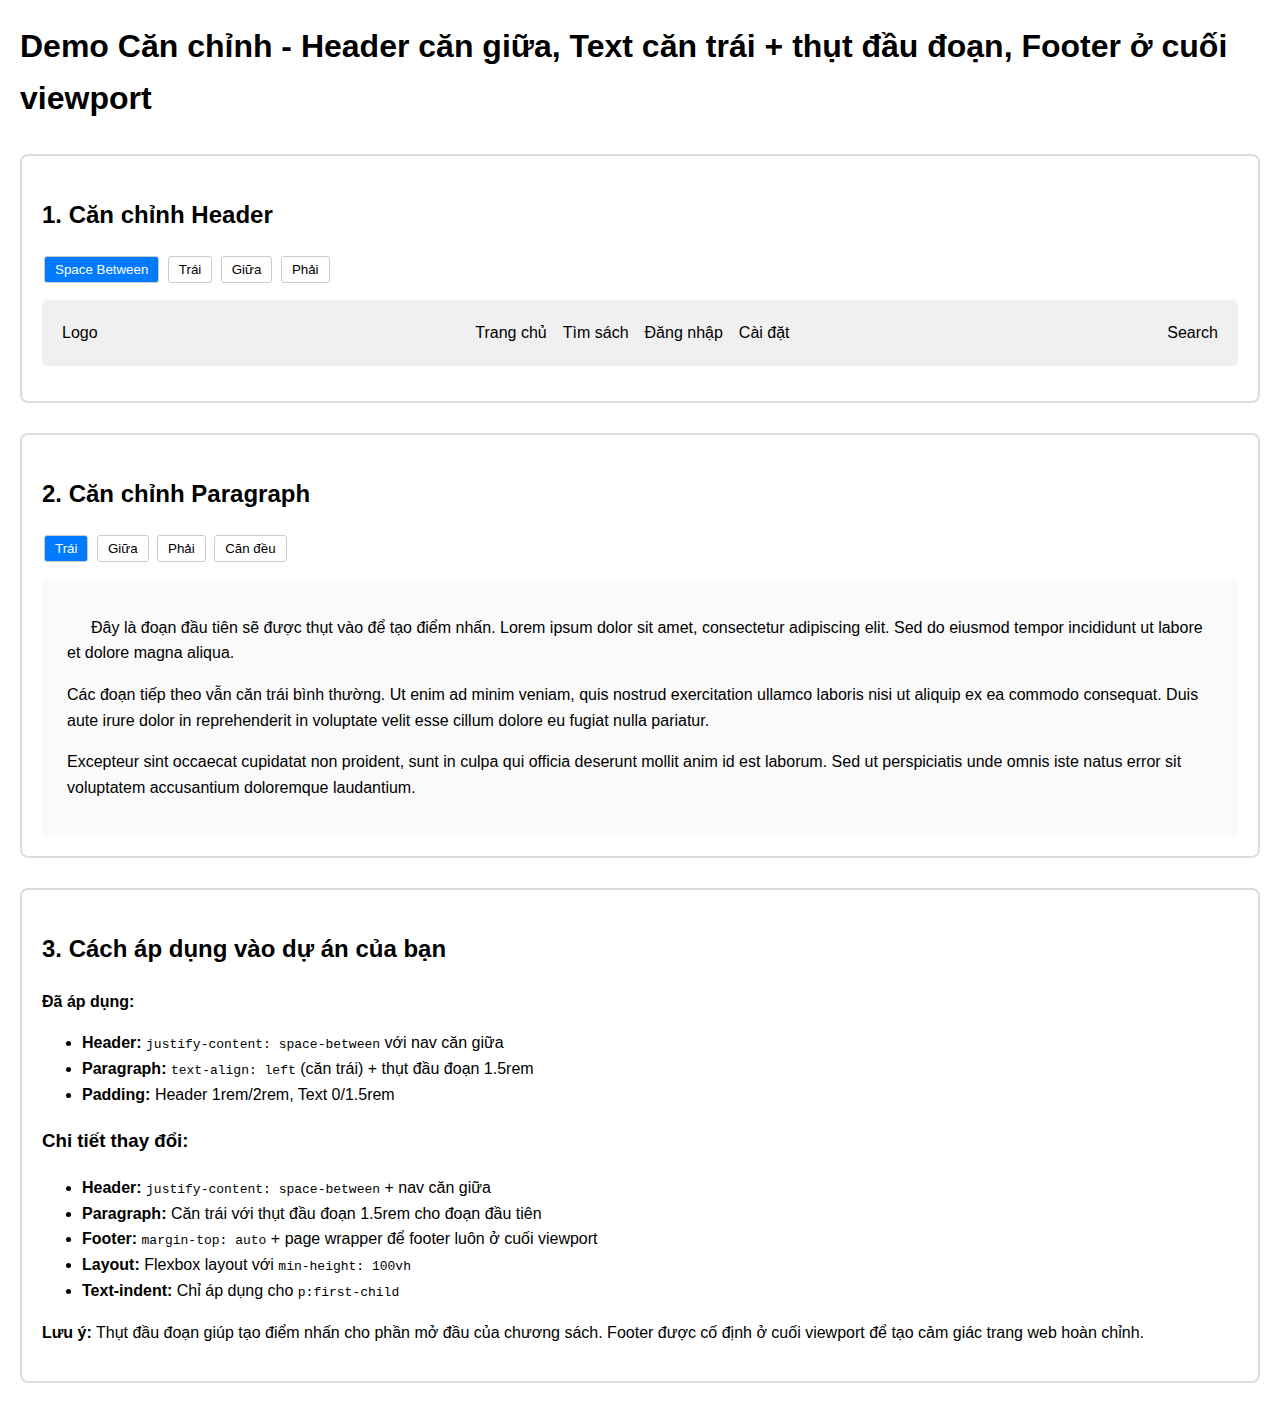
<file: demo-alignment.html>
<!DOCTYPE html>
<html lang="vi">
<head>
    <meta charset="UTF-8">
    <title>Demo Căn chỉnh Header & Paragraph</title>
    <style>
        body {
            font-family: Arial, sans-serif;
            margin: 20px;
            line-height: 1.6;
        }

        .demo-section {
            margin: 30px 0;
            padding: 20px;
            border: 2px solid #ddd;
            border-radius: 8px;
        }

        .demo-header {
            background: #f0f0f0;
            padding: 15px;
            margin-bottom: 15px;
            border-radius: 5px;
        }

        .demo-text {
            background: #fafafa;
            padding: 20px 25px; /* Tăng padding */
            border-radius: 5px;
        }

        /* Các tùy chọn căn chỉnh header */
        .header-left { justify-content: flex-start; }
        .header-center { justify-content: center; }
        .header-right { justify-content: flex-end; }
        .header-space-between { justify-content: space-between; }

        /* Style cho demo header */
        .demo-header {
            background: #f0f0f0;
            padding: 20px; /* Tăng padding */
            margin-bottom: 15px;
            border-radius: 5px;
            display: flex;
            align-items: center;
        }

        /* Các tùy chọn căn chỉnh text */
        .text-left { text-align: left; }
        .text-center { text-align: center; }
        .text-right { text-align: right; }
        .text-justify { text-align: justify; }

        /* Style cho demo text */
        .demo-text p {
            margin-bottom: 1rem;
            line-height: 1.6;
        }

        .demo-text p:first-child {
            text-indent: 1.5rem; /* Thụt đầu đoạn */
        }

        .option-btn {
            padding: 5px 10px;
            margin: 2px;
            border: 1px solid #ccc;
            background: white;
            cursor: pointer;
            border-radius: 3px;
        }

        .option-btn.active {
            background: #007bff;
            color: white;
        }

        .controls {
            margin-bottom: 15px;
        }
    </style>
</head>
<body>
    <h1>Demo Căn chỉnh - Header căn giữa, Text căn trái + thụt đầu đoạn, Footer ở cuối viewport</h1>

    <div class="demo-section">
        <h2>1. Căn chỉnh Header</h2>
        <div class="controls">
            <button class="option-btn active" onclick="changeHeaderAlign('space-between')">Space Between</button>
            <button class="option-btn" onclick="changeHeaderAlign('flex-start')">Trái</button>
            <button class="option-btn" onclick="changeHeaderAlign('center')">Giữa</button>
            <button class="option-btn" onclick="changeHeaderAlign('flex-end')">Phải</button>
        </div>

        <div class="demo-header header-space-between" id="demoHeader" style="display: flex; align-items: center;">
            <div>Logo</div>
            <div style="display: flex; justify-content: center; flex: 1; gap: 1rem;">
                <div>Trang chủ</div>
                <div>Tìm sách</div>
                <div>Đăng nhập</div>
                <div>Cài đặt</div>
            </div>
            <div>Search</div>
        </div>
    </div>

    <div class="demo-section">
        <h2>2. Căn chỉnh Paragraph</h2>
        <div class="controls">
            <button class="option-btn active" onclick="changeTextAlign('left')">Trái</button>
            <button class="option-btn" onclick="changeTextAlign('center')">Giữa</button>
            <button class="option-btn" onclick="changeTextAlign('right')">Phải</button>
            <button class="option-btn" onclick="changeTextAlign('justify')">Căn đều</button>
        </div>

        <div class="demo-text text-left" id="demoText">
            <p>Đây là đoạn đầu tiên sẽ được thụt vào để tạo điểm nhấn. Lorem ipsum dolor sit amet, consectetur adipiscing elit. Sed do eiusmod tempor incididunt ut labore et dolore magna aliqua.</p>

            <p>Các đoạn tiếp theo vẫn căn trái bình thường. Ut enim ad minim veniam, quis nostrud exercitation ullamco laboris nisi ut aliquip ex ea commodo consequat. Duis aute irure dolor in reprehenderit in voluptate velit esse cillum dolore eu fugiat nulla pariatur.</p>

            <p>Excepteur sint occaecat cupidatat non proident, sunt in culpa qui officia deserunt mollit anim id est laborum. Sed ut perspiciatis unde omnis iste natus error sit voluptatem accusantium doloremque laudantium.</p>
        </div>
    </div>

    <div class="demo-section">
        <h2>3. Cách áp dụng vào dự án của bạn</h2>
        <p><strong>Đã áp dụng:</strong></p>
        <ul>
            <li><strong>Header:</strong> <code>justify-content: space-between</code> với nav căn giữa</li>
            <li><strong>Paragraph:</strong> <code>text-align: left</code> (căn trái) + thụt đầu đoạn 1.5rem</li>
            <li><strong>Padding:</strong> Header 1rem/2rem, Text 0/1.5rem</li>
        </ul>

        <h3>Chi tiết thay đổi:</h3>
        <ul>
            <li><strong>Header:</strong> <code>justify-content: space-between</code> + nav căn giữa</li>
            <li><strong>Paragraph:</strong> Căn trái với thụt đầu đoạn 1.5rem cho đoạn đầu tiên</li>
            <li><strong>Footer:</strong> <code>margin-top: auto</code> + page wrapper để footer luôn ở cuối viewport</li>
            <li><strong>Layout:</strong> Flexbox layout với <code>min-height: 100vh</code></li>
            <li><strong>Text-indent:</strong> Chỉ áp dụng cho <code>p:first-child</code></li>
        </ul>

        <p><strong>Lưu ý:</strong> Thụt đầu đoạn giúp tạo điểm nhấn cho phần mở đầu của chương sách. Footer được cố định ở cuối viewport để tạo cảm giác trang web hoàn chỉnh.</p>
    </div>

    <script>
        function changeHeaderAlign(align) {
            const header = document.getElementById('demoHeader');
            header.className = 'demo-header header-' + align;

            // Remove active class from all buttons
            document.querySelectorAll('.controls .option-btn').forEach(btn => btn.classList.remove('active'));
            // Add active class to clicked button
            event.target.classList.add('active');
        }

        function changeTextAlign(align) {
            const text = document.getElementById('demoText');
            text.className = 'demo-text text-' + align;

            // Remove active class from all buttons
            document.querySelectorAll('.demo-section:nth-child(2) .controls .option-btn').forEach(btn => btn.classList.remove('active'));
            // Add active class to clicked button
            event.target.classList.add('active');
        }
    </script>
</body>
</html>
</file>
